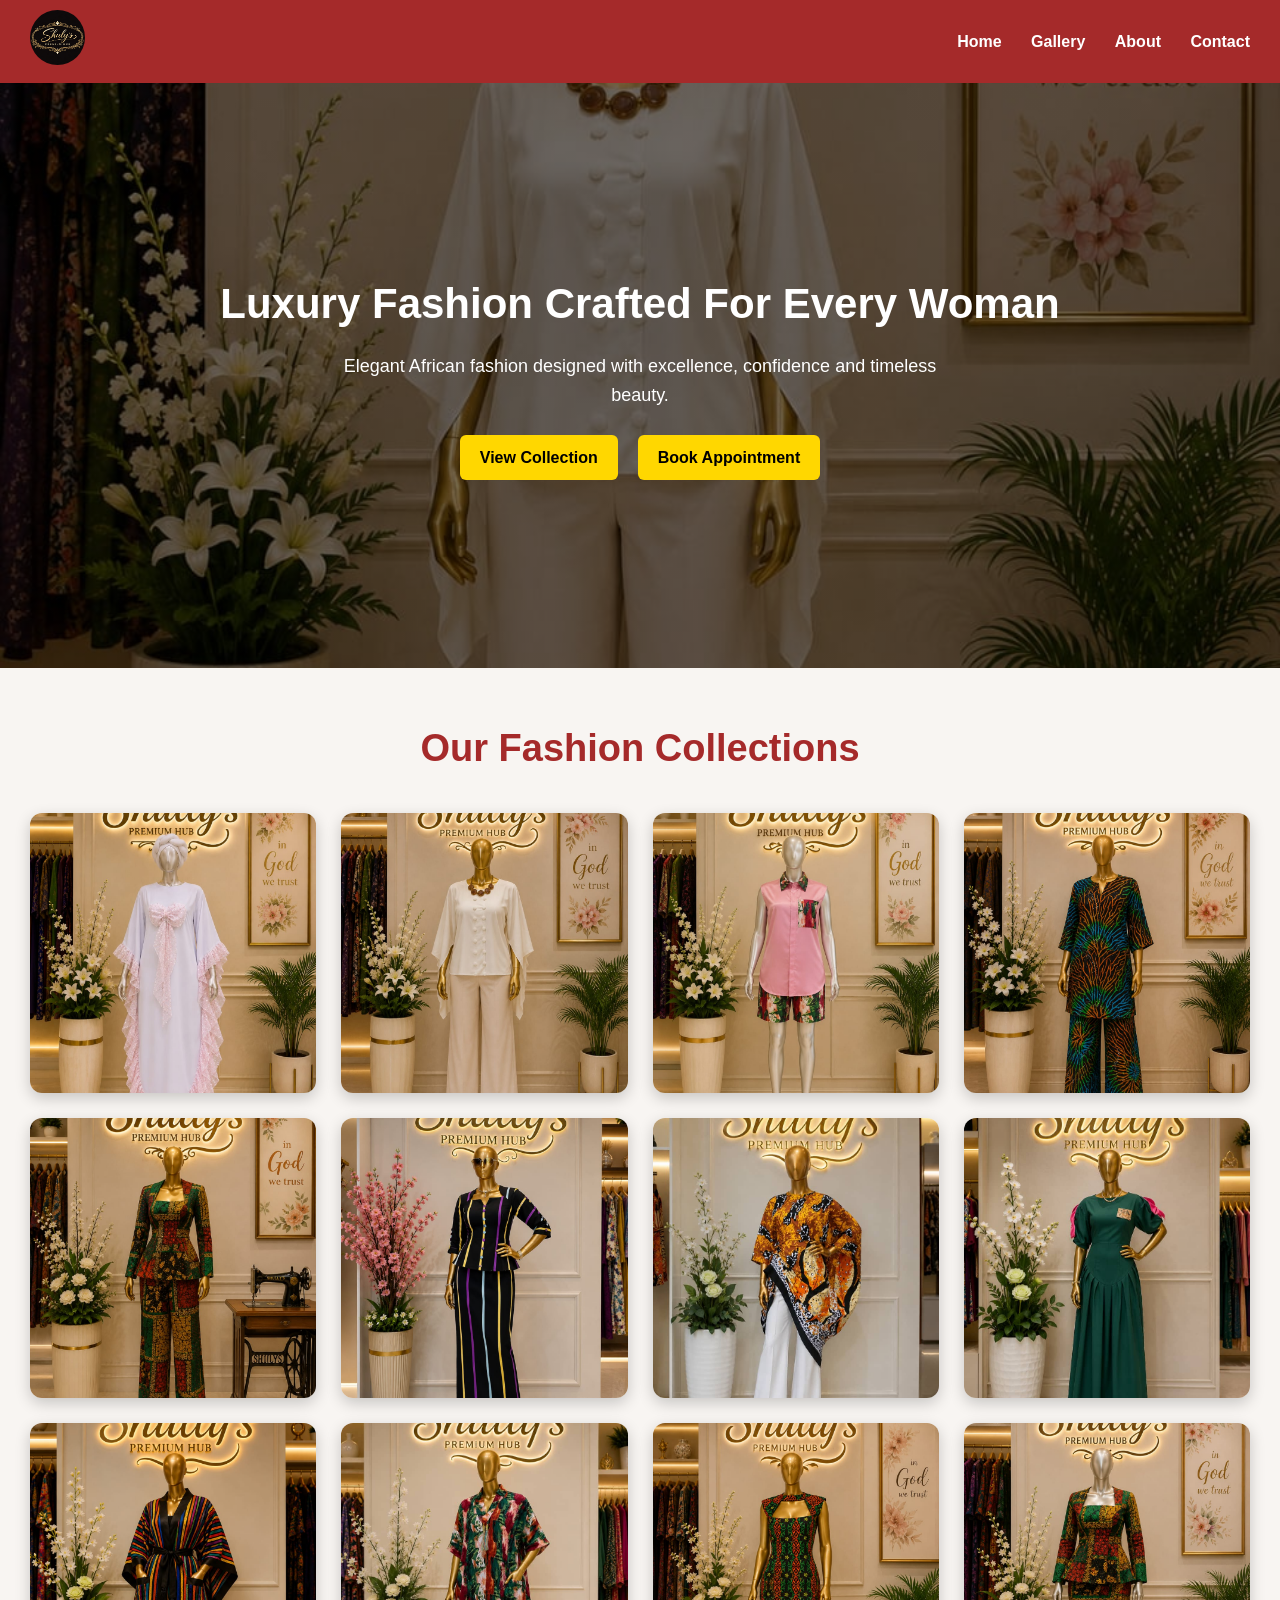
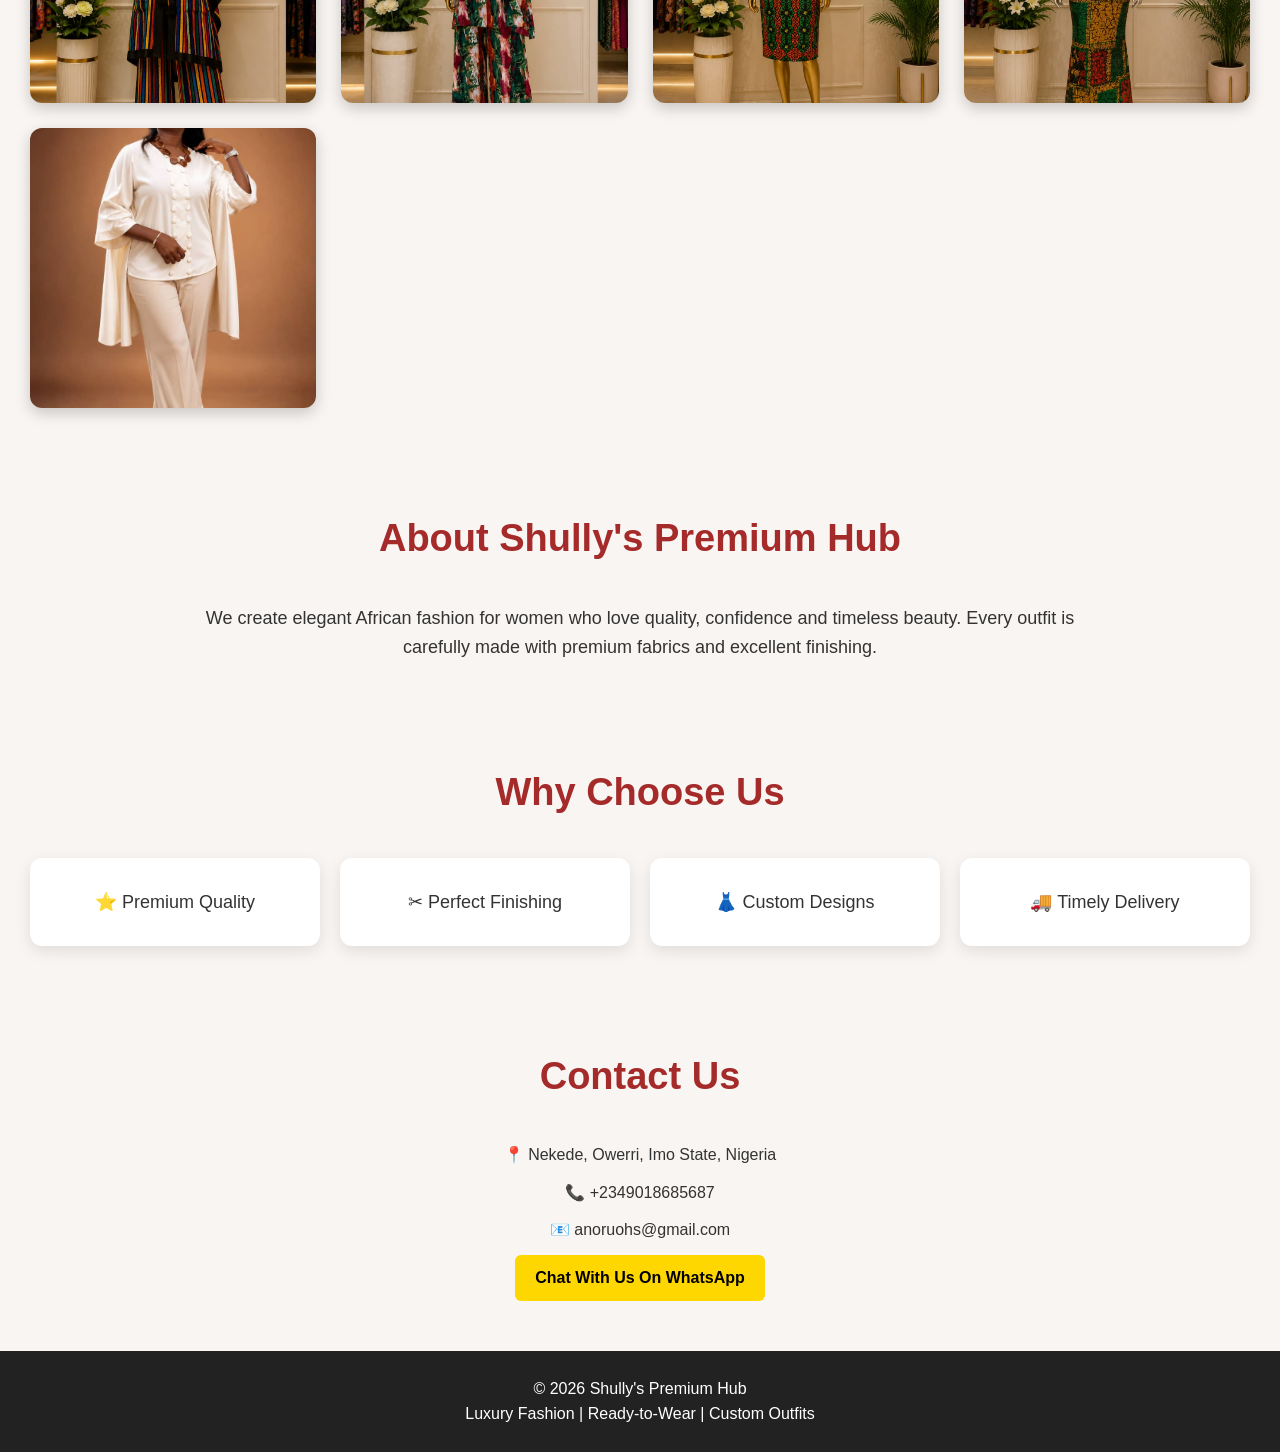
<file: index.html>
<!DOCTYPE html>
<html lang="en">

<head>
    <meta charset="UTF-8">
    <meta name="viewport" content="width=device-width, initial-scale=1.0">
    <title>Shully's Premium Hub</title>
    <link rel="stylesheet" href= "CSS/style.css">
</head>

<body>

    <!-- Navigation -->
    <nav>
        <div class="logo">
            <img src="../Images/PM.jpeg.jpeg" alt="Shully's Premium Hub Logo">
        </div>

        <div class="menu">
            <a href="#home">Home</a>
            <a href="#gallery">Gallery</a>
            <a href="#about">About</a>
            <a href="#contact">Contact</a>
        </div>
    </nav>

    <!-- Hero Section -->
    <section id="home" class="hero">

        <h1>Luxury Fashion Crafted For Every Woman</h1>

        <p>
            Elegant African fashion designed with excellence,
            confidence and timeless beauty.
        </p>

        <div class="hero-buttons">
            <a href="#gallery" class="btn">View Collection</a>
            <a href="#contact" class="btn">Book Appointment</a>
        </div>

    </section>

    <!-- Gallery -->
    <section id="gallery" class="gallery">

        <h2>Our Fashion Collections</h2>

        <div class="gallery-container">

            <img src="../Images/Image.jpeg" alt="Bubu">
            <img src="../Images/IMAGE1.jpeg" alt="Office Wear">
            <img src="../Images/IMAGE2.jpeg" alt="Ready to Wear">
            <img src="../Images/IMAGE3.jpeg" alt="Native Wear">
            <img src="../Images/IMAGE4.jpeg" alt="Corporate Wear">
            <img src="../Images/IMAGE11.jpeg" alt="Luxury Collection">
            <img src="../Images/IMAGE10.jpeg" alt="Evening Gown">
            <img src="../Images/IMAGE9.jpeg" alt="Casual Wear">
            <img src="../Images/IMAGE8.jpeg" alt="Traditional Attire">
            <img src="../Images/IMAGE7.jpeg" alt="Fashion Show">
            <img src="../Images/IMAGE5.jpeg" alt="Bridal Collection">
            <img src="../Images/JPEG.jpeg" alt="Special Occasion">
            <img src="../Images/WhatsApp Image 2026-07-14 at 5.57.29 PM.jpeg" alt="Fashion Accessories">

        </div>

    </section>

    <!-- About -->
    <section id="about" class="about">

        <h2>About Shully's Premium Hub</h2>

        <p>
            We create elegant African fashion for women who love quality,
            confidence and timeless beauty. Every outfit is carefully made
            with premium fabrics and excellent finishing.
        </p>

    </section>

    <!-- Why Choose Us -->
    <section class="why-us">

        <h2>Why Choose Us</h2>

        <div class="features">

            <div class="feature">
                ⭐ Premium Quality
            </div>

            <div class="feature">
                ✂ Perfect Finishing
            </div>

            <div class="feature">
                👗 Custom Designs
            </div>

            <div class="feature">
                🚚 Timely Delivery
            </div>

        </div>

    </section>

    <!-- Contact -->
    <section id="contact" class="contact">

        <h2>Contact Us</h2>

        <p>📍 Nekede, Owerri, Imo State, Nigeria</p>

        <p>📞 +2349018685687</p>

        <p>📧 anoruohs@gmail.com</p>

        <a href="https://wa.me/2349018685687"
           class="btn"
           target="_blank">
           Chat With Us On WhatsApp
        </a>

    </section>

    <!-- Footer -->
    <footer>

        <p>&copy; 2026 Shully's Premium Hub</p>

        <p>Luxury Fashion | Ready-to-Wear | Custom Outfits</p>

    </footer>

</body>

</html>
</file>
<file: CSS/style.css>
/* ===========================
   SHULLY'S PREMIUM HUB
=========================== */

*{
    margin:0;
    padding:0;
    box-sizing:border-box;
}

body{
    font-family:Arial, sans-serif;
    background:#f8f5f2;
    color:#333;
    line-height:1.6;
}

/* Navigation */

nav{
     background:brown;
    display:flex;
    justify-content:space-between;
    align-items:center;
    padding:10px 30px;
    position:sticky;
    top:0;
    z-index:1000;
}

.logo img{
    width:55px;
    height:55px;
    object-fit:cover;
    border-radius:50%;
}

.menu a{
    color:white;
    text-decoration:none;
    margin-left:25px;
    font-weight:bold;
    transition:.3s;
}

.menu a:hover{
    color:gold;
}

/* Hero */

.hero{
    background:
    linear-gradient(rgba(0,0,0,.55),rgba(0,0,0,.55)),
    url("../Images/IMAGE1.jpeg") no-repeat;

    background-size:cover;
    background-position:center;

    min-height:65vh;

    display:flex;
    flex-direction:column;
    justify-content:center;
    align-items:center;

    text-align:center;
    color:white;
    padding:20px;
}

.hero h1{
    font-size:42px;
    margin-bottom:15px;
}

.hero p{
    font-size:18px;
    max-width:650px;
    margin-bottom:25px;
}

.hero-buttons{
    display:flex;
    gap:20px;
}

/* Buttons */

.btn{
    background:gold;
    color:black;
    text-decoration:none;
    padding:10px 20px;
    border-radius:6px;
    font-weight:bold;
    transition:.3s;
    display:inline-block;
}

.btn:hover{
    background:#b8860b;
    color:white;
}

/* Sections */

section{
    padding:50px 30px;
}

h2{
    text-align:center;
    color:brown;
    margin-bottom:35px;
    font-size:38px;
}

/* Gallery */

.gallery-container{

    display:grid;

    grid-template-columns:
    repeat(auto-fit,minmax(260px,1fr));

    gap:25px;

}

.gallery-container img{

    width:100%;
    height:280px;

    object-fit:cover;

    border-radius:12px;

    transition:.4s;

    box-shadow:0 5px 15px rgba(0,0,0,.2);

}

.gallery-container img:hover{

    transform:scale(1.04);

}

/* About */

.about p{

    max-width:900px;

    margin:auto;

    text-align:center;

    font-size:18px;

}

/* Why Choose Us */

.features{

    display:grid;

    grid-template-columns:
    repeat(auto-fit,minmax(220px,1fr));

    gap:20px;

}

.feature{

    background:white;

    padding:30px;

    border-radius:12px;

    text-align:center;

    box-shadow:0 5px 15px rgba(0,0,0,.1);

    font-size:18px;

}

/* Contact */

.contact{

    text-align:center;

}

.contact p{

    margin:12px 0;

}

/* Footer */

footer{

    background:#222;

    color:white;

    text-align:center;

    padding:25px;

}

footer p{

    color:white;

}

/* Mobile */

@media(max-width:768px){

nav{

    flex-direction:column;

    padding:15px;

}

.menu{

    margin-top:15px;

}

.menu a{

    display:block;

    margin:10px 0;

}

.hero h1{

    font-size:36px;

}

.hero p{

    font-size:18px;

}

.hero-buttons{

    flex-direction:column;

}

.logo img{

    width:60px;
    height:60px;
    object-fit:cover;
    border-radius:50%;
}

}
</file>
